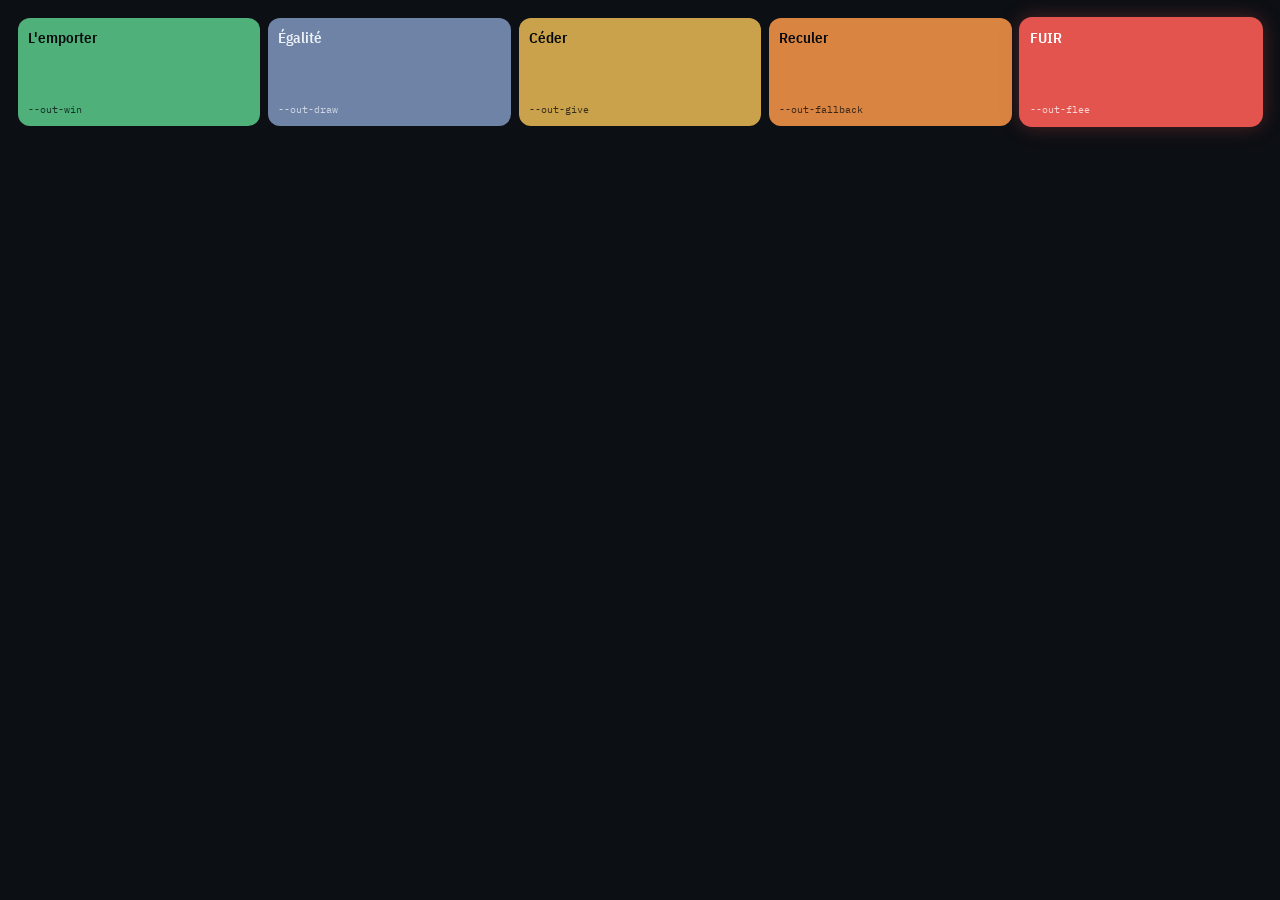
<file: project/guidelines/colors-outcome.card.html>
<!-- @dsCard group="Colors" viewport="700x180" name="Outcome spectrum" subtitle="5 steps, best → catastrophe — the core of the palette" -->
<!DOCTYPE html>
<html lang="en">
<head>
<meta charset="utf-8">
<link rel="stylesheet" href="../styles.css">
<style>
  body { margin:0; background:var(--bg-app); font-family:var(--font-ui); color:var(--text-secondary); padding:18px; }
  .row { display:flex; gap:8px; }
  .out { flex:1; border-radius:var(--r-md); padding:10px; box-sizing:border-box; height:108px; display:flex; flex-direction:column; justify-content:space-between; color:#06090d; }
  .nm { font-family:var(--font-display); font-weight:600; font-size:15px; }
  .key { font-family:var(--font-mono); font-size:10px; opacity:.75; }
  .flee { box-shadow:var(--glow-flee); }
</style>
</head>
<body>
  <div class="row">
    <div class="out" style="background:var(--out-win)"><span class="nm">L'emporter</span><span class="key">--out-win</span></div>
    <div class="out" style="background:var(--out-draw)"><span class="nm" style="color:#eef2f8">Égalité</span><span class="key" style="color:#eef2f8">--out-draw</span></div>
    <div class="out" style="background:var(--out-give)"><span class="nm">Céder</span><span class="key">--out-give</span></div>
    <div class="out" style="background:var(--out-fallback)"><span class="nm">Reculer</span><span class="key">--out-fallback</span></div>
    <div class="out flee" style="background:var(--out-flee)"><span class="nm" style="color:#fff">FUIR</span><span class="key" style="color:#fff">--out-flee</span></div>
  </div>
</body>
</html>
</file>
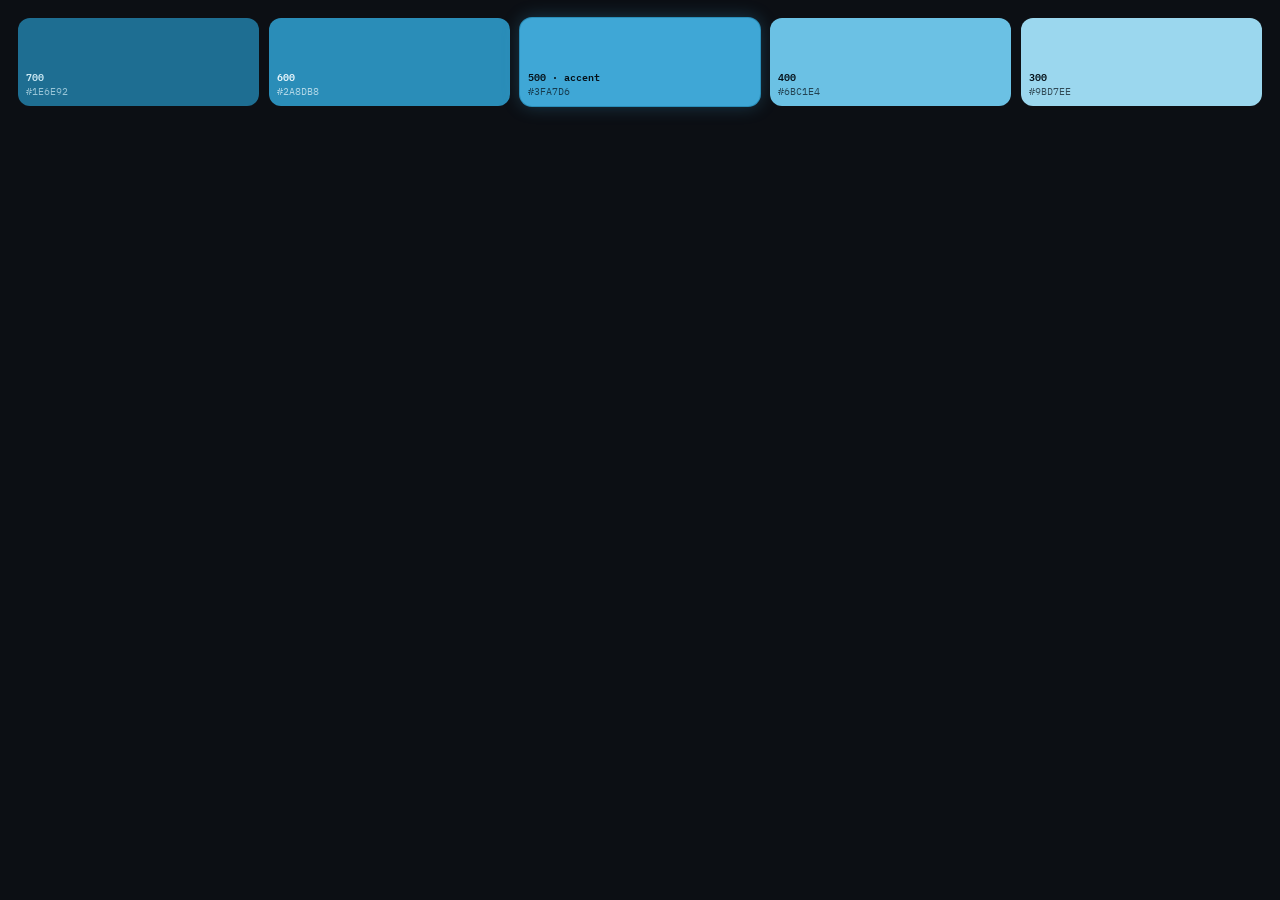
<file: project/guidelines/colors-signal.card.html>
<!-- @dsCard group="Colors" viewport="700x150" name="Signal accent" subtitle="The one brand colour — steel cyan" -->
<!DOCTYPE html>
<html lang="en">
<head>
<meta charset="utf-8">
<link rel="stylesheet" href="../styles.css">
<style>
  body { margin:0; background:var(--bg-app); font-family:var(--font-mono); color:var(--text-secondary); padding:18px; display:flex; gap:10px; align-items:center; }
  .sw { flex:1; height:88px; border-radius:var(--r-md); display:flex; flex-direction:column; justify-content:flex-end; padding:8px; box-sizing:border-box; color:#051018; font-size:10px; }
  .glow { box-shadow:var(--glow-signal); }
  .lab { display:block; font-weight:600; }
  .hex { opacity:.7; }
</style>
</head>
<body>
  <div class="sw" style="background:var(--signal-700)"><span class="lab" style="color:#cdeaf5">700</span><span class="hex" style="color:#cdeaf5">#1E6E92</span></div>
  <div class="sw" style="background:var(--signal-600)"><span class="lab" style="color:#eaf7fc">600</span><span class="hex" style="color:#eaf7fc">#2A8DB8</span></div>
  <div class="sw glow" style="background:var(--signal-500)"><span class="lab">500 · accent</span><span class="hex">#3FA7D6</span></div>
  <div class="sw" style="background:var(--signal-400)"><span class="lab">400</span><span class="hex">#6BC1E4</span></div>
  <div class="sw" style="background:var(--signal-300)"><span class="lab">300</span><span class="hex">#9BD7EE</span></div>
</body>
</html>
</file>
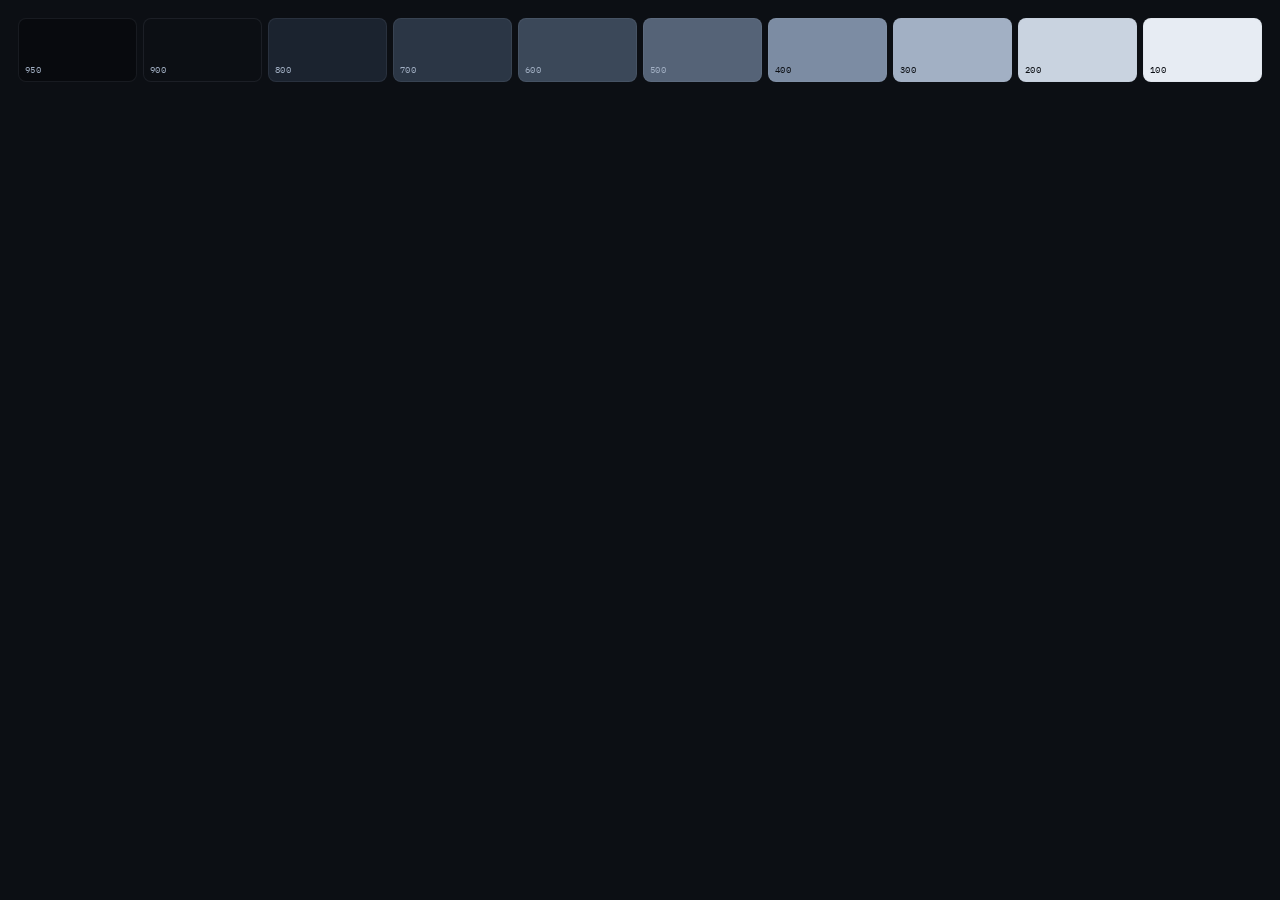
<file: project/guidelines/colors-slate.card.html>
<!-- @dsCard group="Colors" viewport="700x150" name="Neutral slate ramp" subtitle="Cool charcoal — app bg through hairlines" -->
<!DOCTYPE html>
<html lang="en">
<head>
<meta charset="utf-8">
<link rel="stylesheet" href="../styles.css">
<style>
  body { margin:0; background:var(--bg-app); font-family:var(--font-mono); color:var(--text-secondary); padding:18px; }
  .row { display:flex; gap:6px; }
  .sw { flex:1; height:64px; border-radius:var(--r-sm); border:1px solid var(--border-subtle); display:flex; align-items:flex-end; padding:6px; box-sizing:border-box; }
  .sw span { font-size:9px; letter-spacing:.04em; }
  .dark span { color:var(--slate-300); }
  .light span { color:var(--slate-900); }
</style>
</head>
<body>
  <div class="row">
    <div class="sw dark" style="background:var(--slate-950)"><span>950</span></div>
    <div class="sw dark" style="background:var(--slate-900)"><span>900</span></div>
    <div class="sw dark" style="background:var(--slate-800)"><span>800</span></div>
    <div class="sw dark" style="background:var(--slate-700)"><span>700</span></div>
    <div class="sw dark" style="background:var(--slate-600)"><span>600</span></div>
    <div class="sw dark" style="background:var(--slate-500)"><span>500</span></div>
    <div class="sw light" style="background:var(--slate-400)"><span>400</span></div>
    <div class="sw light" style="background:var(--slate-300)"><span>300</span></div>
    <div class="sw light" style="background:var(--slate-200)"><span>200</span></div>
    <div class="sw light" style="background:var(--slate-100)"><span>100</span></div>
  </div>
</body>
</html>
</file>
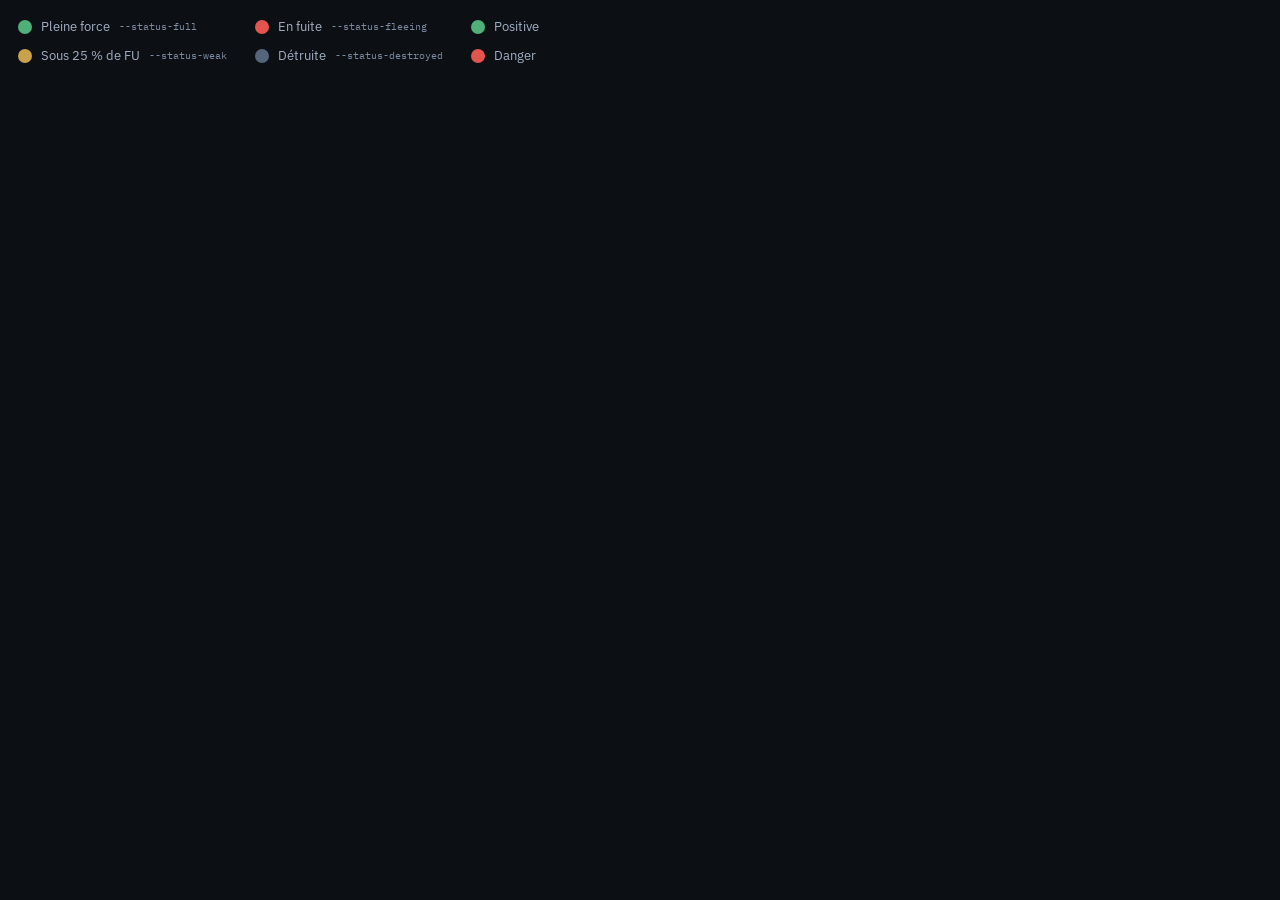
<file: project/guidelines/colors-status.card.html>
<!-- @dsCard group="Colors" viewport="700x150" name="Status & feedback" subtitle="Unit status dots + semantic signals" -->
<!DOCTYPE html>
<html lang="en">
<head>
<meta charset="utf-8">
<link rel="stylesheet" href="../styles.css">
<style>
  body { margin:0; background:var(--bg-app); font-family:var(--font-ui); color:var(--text-secondary); padding:18px; display:flex; gap:28px; align-items:center; flex-wrap:wrap; }
  .item { display:flex; align-items:center; gap:9px; font-size:13px; }
  .dot { width:14px; height:14px; border-radius:var(--r-pill); flex:none; }
  .key { font-family:var(--font-mono); font-size:10px; color:var(--text-tertiary); }
  .grp { display:flex; flex-direction:column; gap:12px; }
</style>
</head>
<body>
  <div class="grp">
    <div class="item"><span class="dot" style="background:var(--status-full)"></span> Pleine force <span class="key">--status-full</span></div>
    <div class="item"><span class="dot" style="background:var(--status-weak)"></span> Sous 25 % de FU <span class="key">--status-weak</span></div>
  </div>
  <div class="grp">
    <div class="item"><span class="dot" style="background:var(--status-fleeing)"></span> En fuite <span class="key">--status-fleeing</span></div>
    <div class="item"><span class="dot" style="background:var(--status-destroyed)"></span> Détruite <span class="key">--status-destroyed</span></div>
  </div>
  <div class="grp">
    <div class="item"><span class="dot" style="background:var(--positive)"></span> Positive</div>
    <div class="item"><span class="dot" style="background:var(--danger)"></span> Danger</div>
  </div>
</body>
</html>
</file>
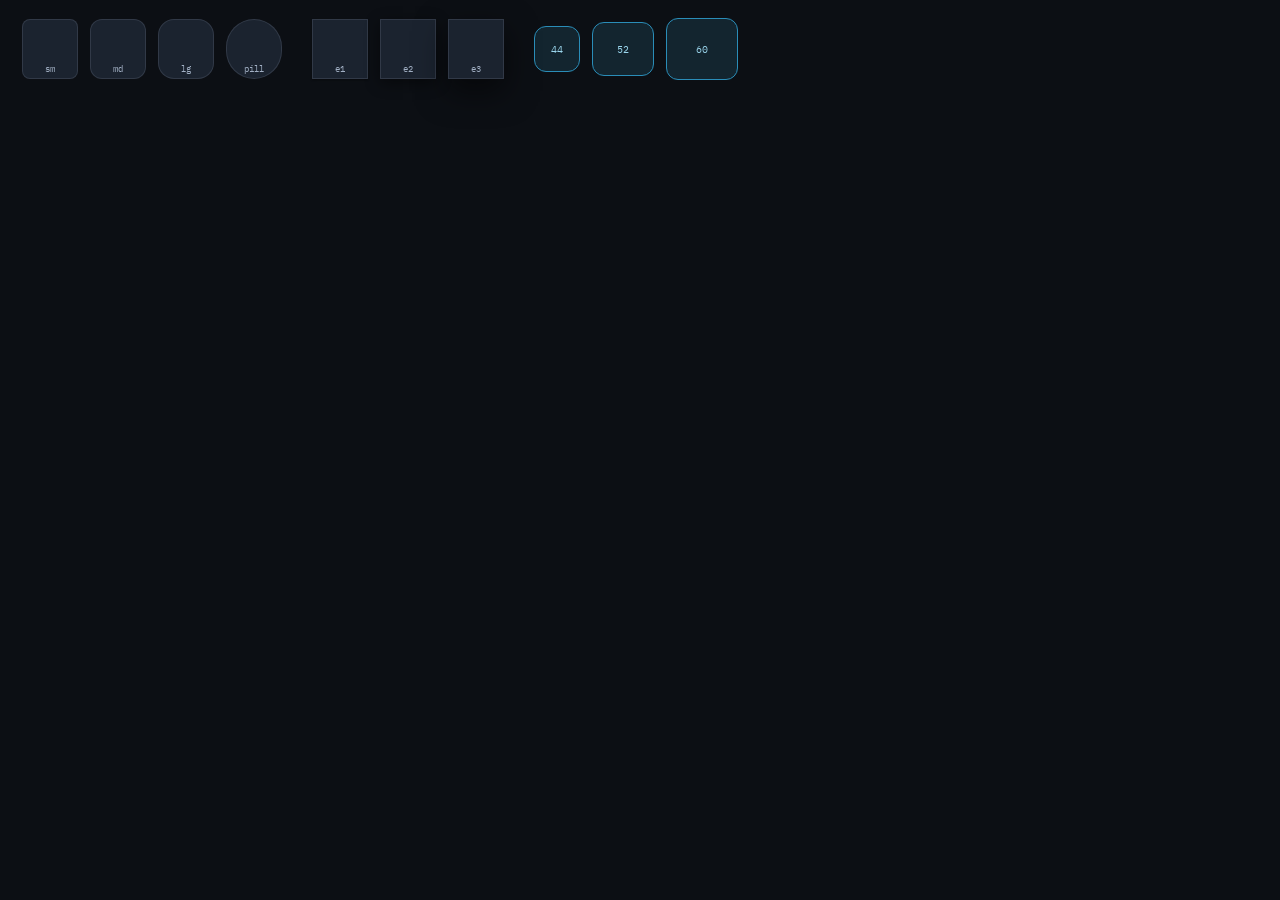
<file: project/guidelines/spacing-radii.card.html>
<!-- @dsCard group="Spacing" viewport="700x170" name="Radii, elevation & touch" subtitle="Corners, dark-UI shadows, table touch targets" -->
<!DOCTYPE html>
<html lang="en">
<head>
<meta charset="utf-8">
<link rel="stylesheet" href="../styles.css">
<style>
  body { margin:0; background:var(--bg-app); color:var(--text-tertiary); padding:18px 22px; font-family:var(--font-mono); display:flex; gap:30px; align-items:center; flex-wrap:wrap; }
  .grp { display:flex; gap:12px; align-items:center; }
  .box { width:54px; height:54px; background:var(--surface-2); border:1px solid var(--border-default); display:flex; align-items:flex-end; justify-content:center; padding-bottom:4px; font-size:9px; color:var(--text-secondary); }
  .e1 { box-shadow:var(--shadow-1); } .e2 { box-shadow:var(--shadow-2); } .e3 { box-shadow:var(--shadow-3); }
  .touch { background:var(--signal-soft); border:1px solid var(--signal-600); border-radius:var(--r-md); display:flex; align-items:center; justify-content:center; color:var(--signal-300); font-size:10px; }
  .lab { font-size:9px; color:var(--text-tertiary); }
</style>
</head>
<body>
  <div class="grp">
    <div class="box" style="border-radius:var(--r-sm)">sm</div>
    <div class="box" style="border-radius:var(--r-md)">md</div>
    <div class="box" style="border-radius:var(--r-lg)">lg</div>
    <div class="box" style="border-radius:var(--r-pill)">pill</div>
  </div>
  <div class="grp">
    <div class="box e1">e1</div>
    <div class="box e2">e2</div>
    <div class="box e3">e3</div>
  </div>
  <div class="grp">
    <div class="touch" style="width:44px;height:44px">44</div>
    <div class="touch" style="width:60px;height:52px">52</div>
    <div class="touch" style="width:70px;height:60px">60</div>
  </div>
</body>
</html>
</file>
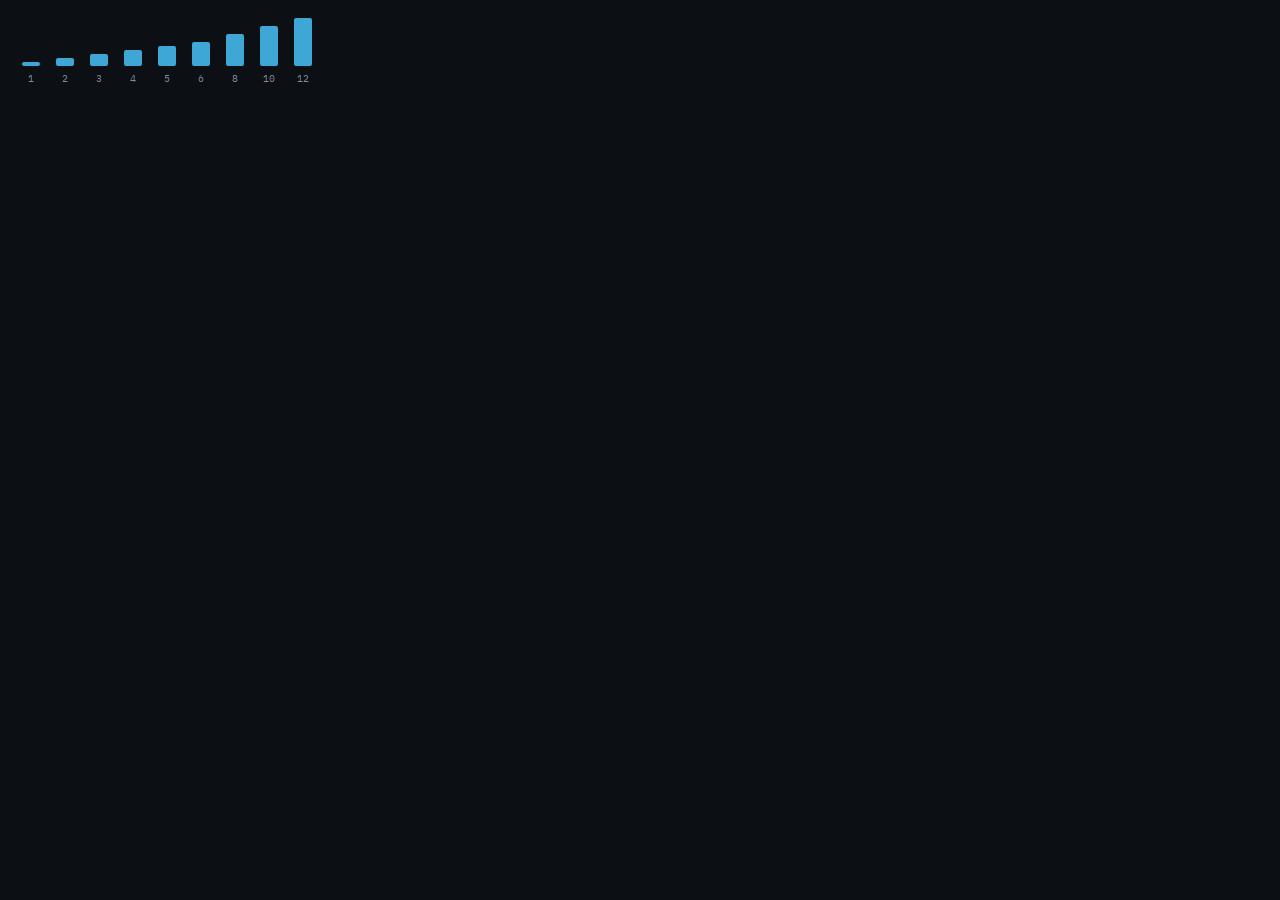
<file: project/guidelines/spacing-scale.card.html>
<!-- @dsCard group="Spacing" viewport="700x150" name="Spacing scale" subtitle="4px grid — sp-1 → sp-12" -->
<!DOCTYPE html>
<html lang="en">
<head>
<meta charset="utf-8">
<link rel="stylesheet" href="../styles.css">
<style>
  body { margin:0; background:var(--bg-app); color:var(--text-tertiary); padding:18px 22px; font-family:var(--font-mono); display:flex; gap:16px; align-items:flex-end; }
  .col { display:flex; flex-direction:column; align-items:center; gap:6px; font-size:10px; }
  .bar { background:var(--signal-500); width:18px; border-radius:2px; }
</style>
</head>
<body>
  <div class="col"><div class="bar" style="height:4px"></div>1</div>
  <div class="col"><div class="bar" style="height:8px"></div>2</div>
  <div class="col"><div class="bar" style="height:12px"></div>3</div>
  <div class="col"><div class="bar" style="height:16px"></div>4</div>
  <div class="col"><div class="bar" style="height:20px"></div>5</div>
  <div class="col"><div class="bar" style="height:24px"></div>6</div>
  <div class="col"><div class="bar" style="height:32px"></div>8</div>
  <div class="col"><div class="bar" style="height:40px"></div>10</div>
  <div class="col"><div class="bar" style="height:48px"></div>12</div>
</body>
</html>
</file>
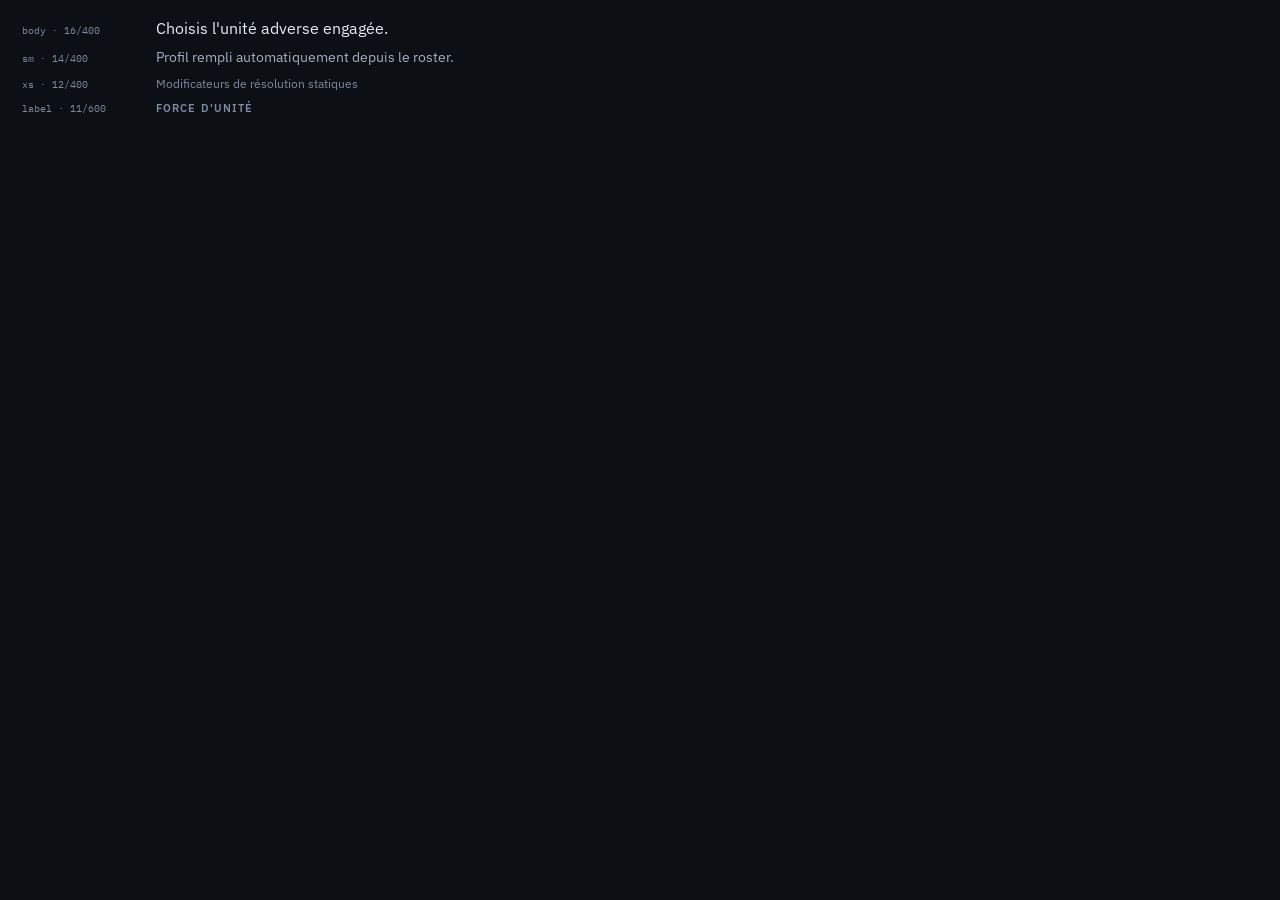
<file: project/guidelines/type-body.card.html>
<!-- @dsCard group="Type" viewport="700x190" name="Body & UI" subtitle="Plex Sans — reading sizes at the table" -->
<!DOCTYPE html>
<html lang="en">
<head>
<meta charset="utf-8">
<link rel="stylesheet" href="../styles.css">
<style>
  body { margin:0; background:var(--bg-app); color:var(--text-primary); padding:18px 22px; font-family:var(--font-ui); }
  .stack { display:flex; flex-direction:column; gap:10px; }
  .line { display:flex; align-items:baseline; gap:14px; }
  .key { font-family:var(--font-mono); font-size:10px; color:var(--text-tertiary); width:120px; flex:none; }
  .b { font-size:var(--fs-body); }
  .sm { font-size:var(--fs-sm); color:var(--text-secondary); }
  .xs { font-size:var(--fs-xs); color:var(--text-tertiary); }
  .lab { font-size:var(--fs-label); letter-spacing:var(--ls-label); text-transform:uppercase; color:var(--text-tertiary); font-weight:600; }
</style>
</head>
<body>
  <div class="stack">
    <div class="line"><span class="key">body · 16/400</span><span class="b">Choisis l'unité adverse engagée.</span></div>
    <div class="line"><span class="key">sm · 14/400</span><span class="sm">Profil rempli automatiquement depuis le roster.</span></div>
    <div class="line"><span class="key">xs · 12/400</span><span class="xs">Modificateurs de résolution statiques</span></div>
    <div class="line"><span class="key">label · 11/600</span><span class="lab">Force d'unité</span></div>
  </div>
</body>
</html>
</file>
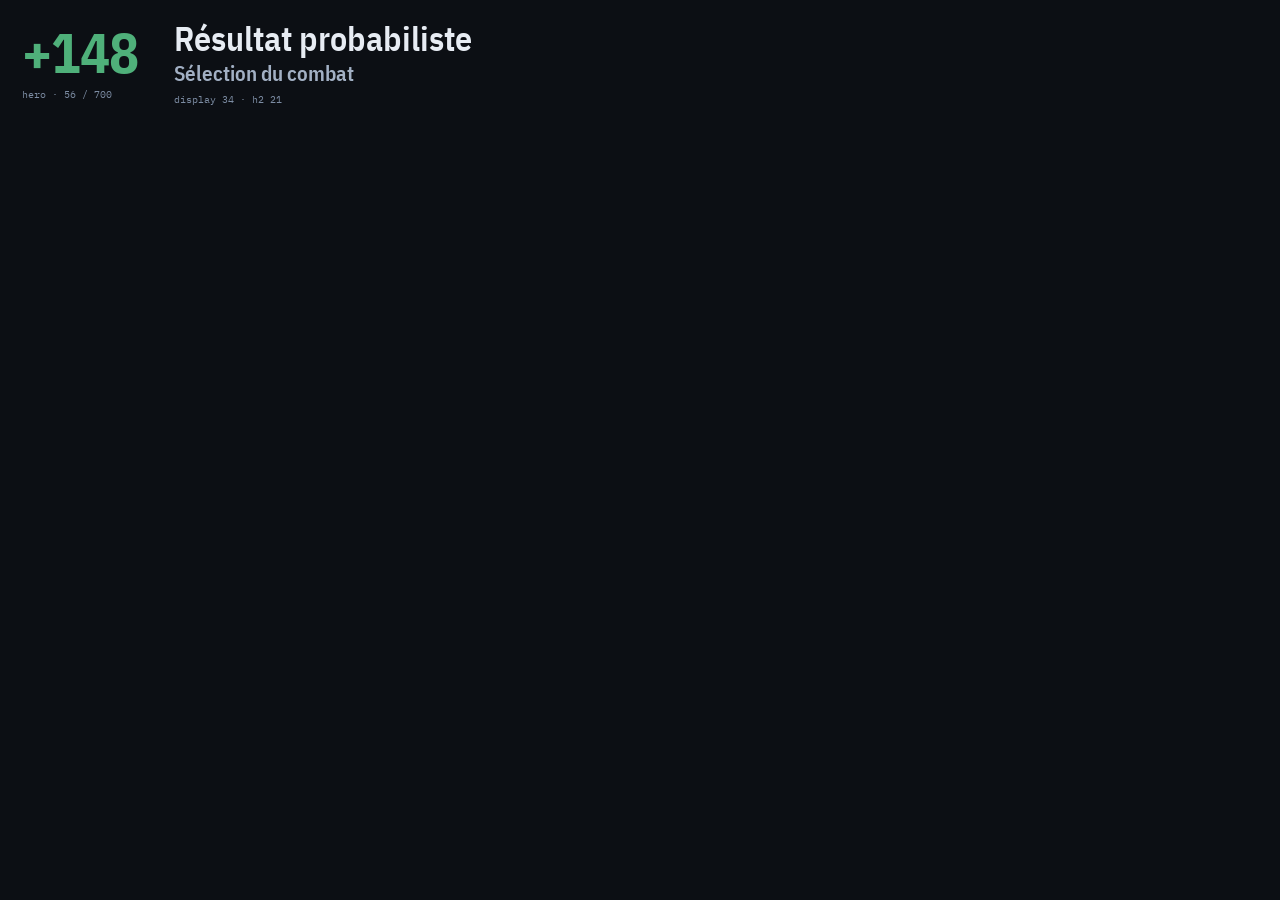
<file: project/guidelines/type-display.card.html>
<!-- @dsCard group="Type" viewport="700x180" name="Display & hero numeral" subtitle="Plex Sans Condensed — titles + the VP figure" -->
<!DOCTYPE html>
<html lang="en">
<head>
<meta charset="utf-8">
<link rel="stylesheet" href="../styles.css">
<style>
  body { margin:0; background:var(--bg-app); color:var(--text-primary); padding:18px 22px; display:flex; align-items:center; gap:36px; }
  .hero { font-family:var(--font-display); font-weight:700; font-size:var(--fs-hero); line-height:var(--lh-tight); color:var(--positive); letter-spacing:var(--ls-tight); }
  .meta { font-family:var(--font-mono); font-size:10px; color:var(--text-tertiary); margin-top:6px; }
  .title { font-family:var(--font-display); font-weight:600; font-size:var(--fs-display); line-height:var(--lh-snug); }
  .h2 { font-family:var(--font-display); font-weight:600; font-size:var(--fs-h2); color:var(--text-secondary); }
</style>
</head>
<body>
  <div>
    <div class="hero">+148</div>
    <div class="meta">hero · 56 / 700</div>
  </div>
  <div>
    <div class="title">Résultat probabiliste</div>
    <div class="h2">Sélection du combat</div>
    <div class="meta">display 34 · h2 21</div>
  </div>
</body>
</html>
</file>
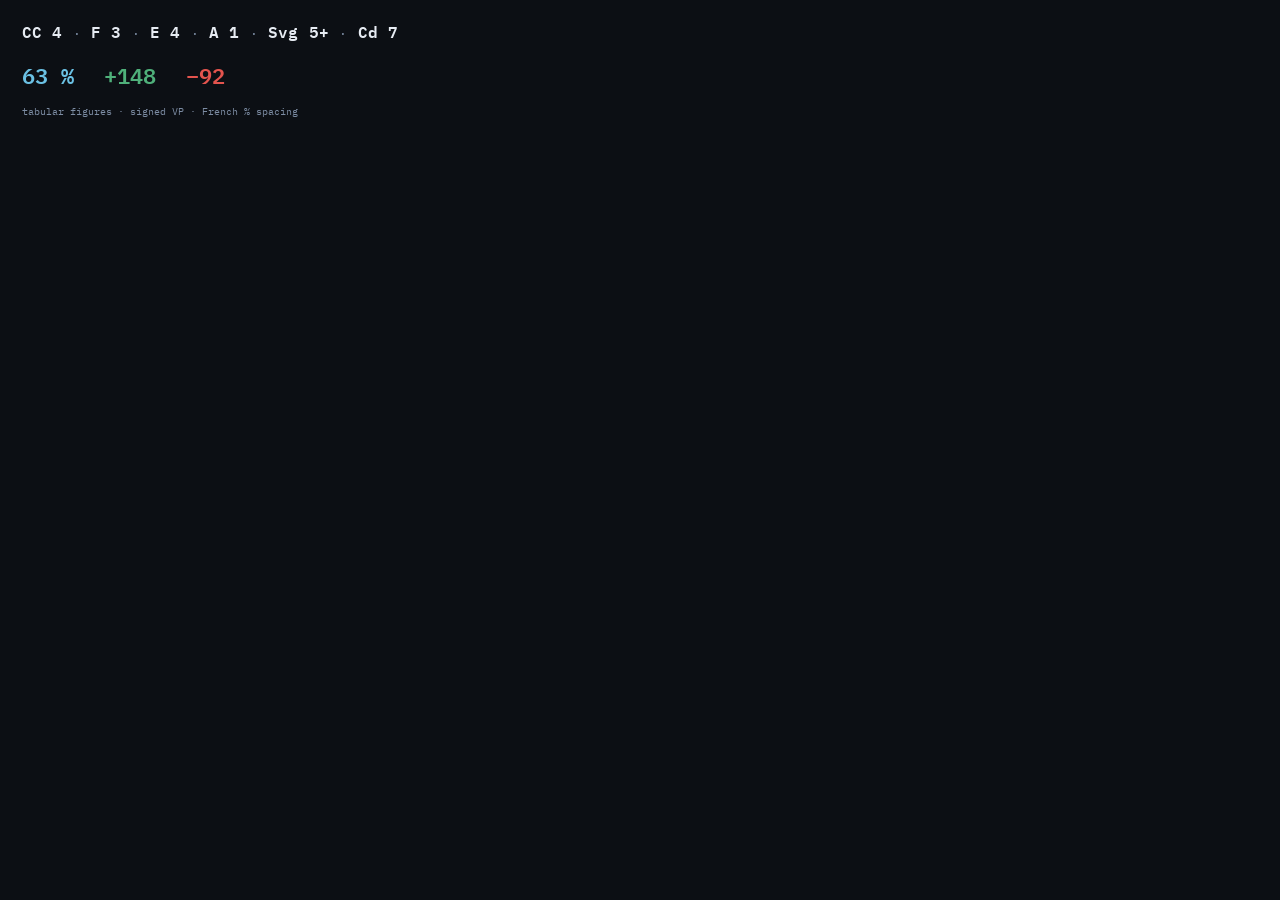
<file: project/guidelines/type-mono.card.html>
<!-- @dsCard group="Type" viewport="700x160" name="Mono / stat readouts" subtitle="Plex Mono — tabular profiles & probabilities" -->
<!DOCTYPE html>
<html lang="en">
<head>
<meta charset="utf-8">
<link rel="stylesheet" href="../styles.css">
<style>
  body { margin:0; background:var(--bg-app); color:var(--text-primary); padding:18px 22px; font-family:var(--font-mono); }
  .stack { display:flex; flex-direction:column; gap:12px; }
  .profile { font-size:16px; font-weight:600; letter-spacing:.01em; }
  .profile small { color:var(--text-tertiary); font-weight:400; }
  .pct { font-size:22px; font-weight:600; color:var(--signal-400); }
  .key { font-family:var(--font-mono); font-size:10px; color:var(--text-tertiary); }
  .pos { color:var(--positive); } .neg { color:var(--danger); }
</style>
</head>
<body>
  <div class="stack">
    <div class="profile">CC&nbsp;4&nbsp;<small>·</small>&nbsp;F&nbsp;3&nbsp;<small>·</small>&nbsp;E&nbsp;4&nbsp;<small>·</small>&nbsp;A&nbsp;1&nbsp;<small>·</small>&nbsp;Svg&nbsp;5+&nbsp;<small>·</small>&nbsp;Cd&nbsp;7</div>
    <div><span class="pct">63&nbsp;%</span> &nbsp; <span class="pct pos">+148</span> &nbsp; <span class="pct neg">−92</span></div>
    <div class="key">tabular figures · signed VP · French % spacing</div>
  </div>
</body>
</html>
</file>
<file: project/styles.css>
/* ══════════════════════════════════════════════════════════════
   Augur — Design System entry point
   Consumers link THIS file only. Import list, no rules.
   ══════════════════════════════════════════════════════════════ */

@import url('./fonts/fonts.css');
@import url('./tokens/colors.css');
@import url('./tokens/typography.css');
@import url('./tokens/spacing.css');
@import url('./tokens/effects.css');
</file>
